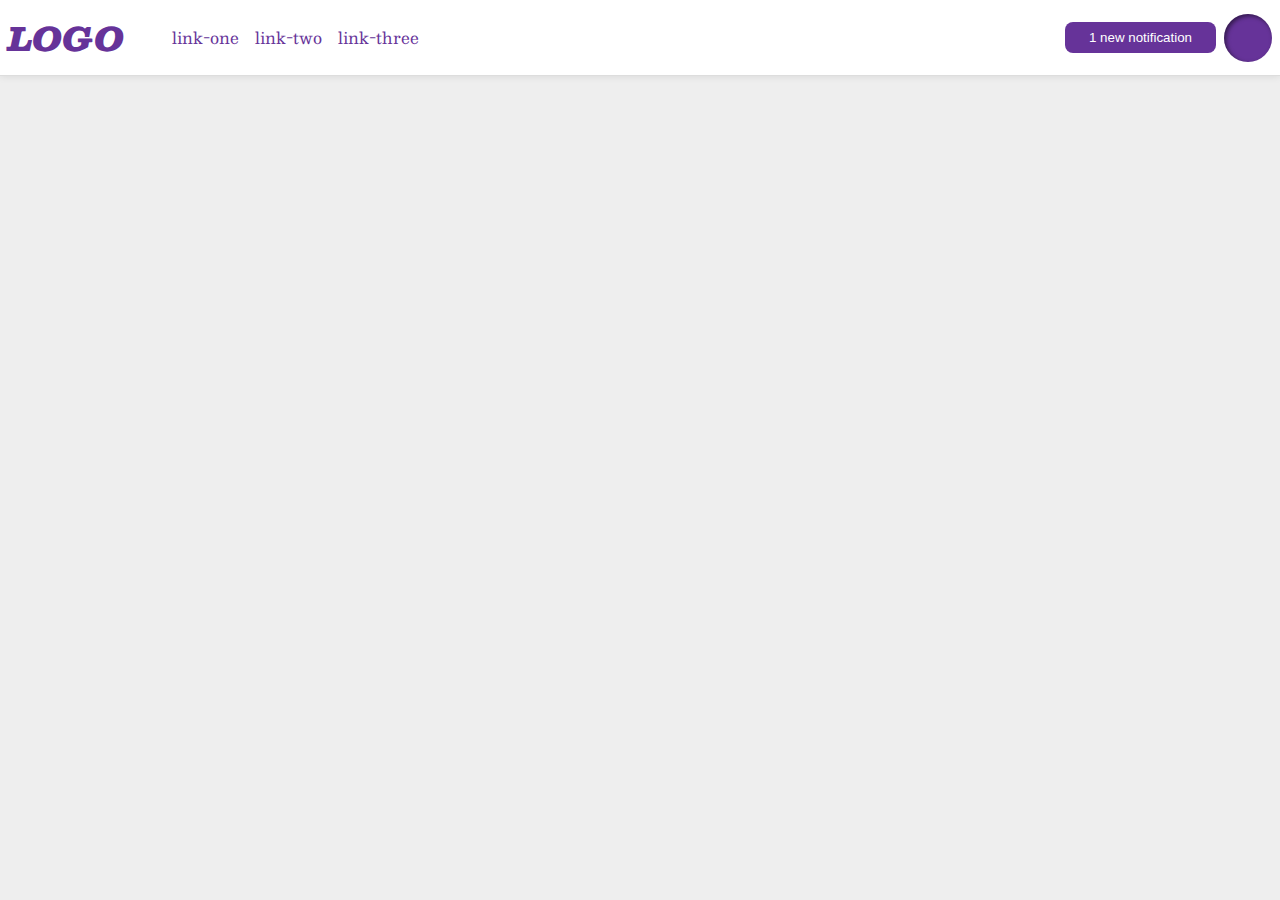
<file: foundations/flex/03-flex-header-2/index.html>
<!DOCTYPE html>
<html lang="en">
  <head>
    <meta charset="UTF-8">
    <meta http-equiv="X-UA-Compatible" content="IE=edge">
    <meta name="viewport" content="width=device-width, initial-scale=1.0">
    <title>Flex Header 2</title>
    <link rel="stylesheet" href="style.css">
  </head>
  <body>
    <div class="header">
      <div class="left-side">
        <div class="logo">
          LOGO
        </div>
        <ul class="links">
          <li><a href="https://google.com">link-one</a></li>
          <li><a href="https://google.com">link-two</a></li>
          <li><a href="https://google.com">link-three</a></li>
        </ul>
      </div>
      <div class="right-side">
        <button class="notifications">
          1 new notification
        </button>
        <div class="profile-image"></div>
      </div>
    </div>
  </body>
</html>
</file>
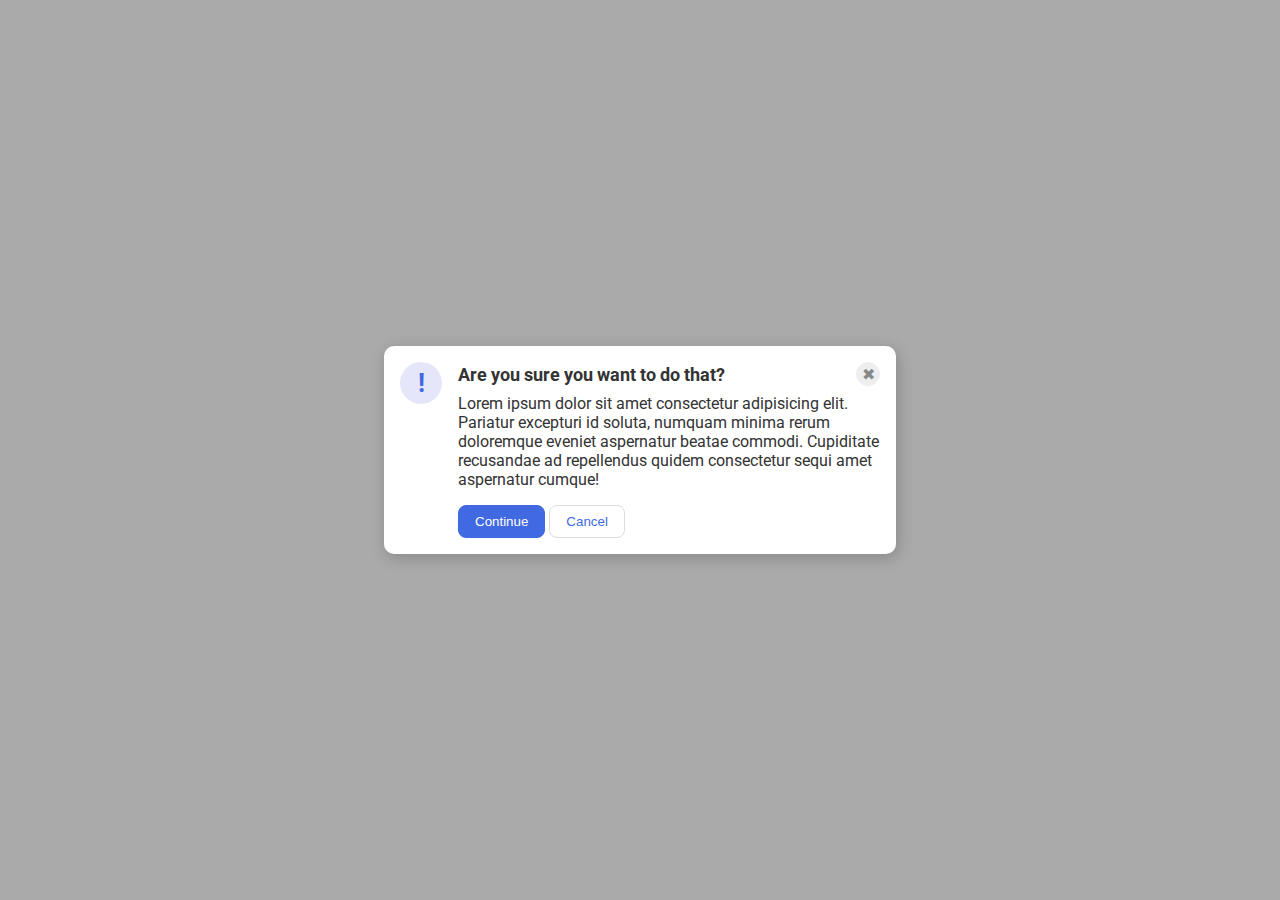
<file: foundations/flex/05-flex-modal/index.html>
<!DOCTYPE html>
<html lang="en">
  <head>
    <meta charset="UTF-8">
    <meta http-equiv="X-UA-Compatible" content="IE=edge">
    <meta name="viewport" content="width=device-width, initial-scale=1.0">
    <link rel="stylesheet" href="style.css">
    <title>Modal</title>
  </head>
  <body>
    <div class="modal">
      <div class="icon">!</div>
      <div class="content">
        <div class="header">
          Are you sure you want to do that?
          <button class="close-button">✖</button>
        </div>
        <div class="text">Lorem ipsum dolor sit amet consectetur adipisicing elit. Pariatur excepturi id soluta, numquam minima rerum doloremque eveniet aspernatur beatae commodi. Cupiditate recusandae ad repellendus quidem consectetur sequi amet aspernatur cumque!</div>
        <div class="buttons">
          <button class="continue">Continue</button>
          <button class="cancel">Cancel</button>
        </div>
      </div>
    </div>
  </body>
</html>
</file>
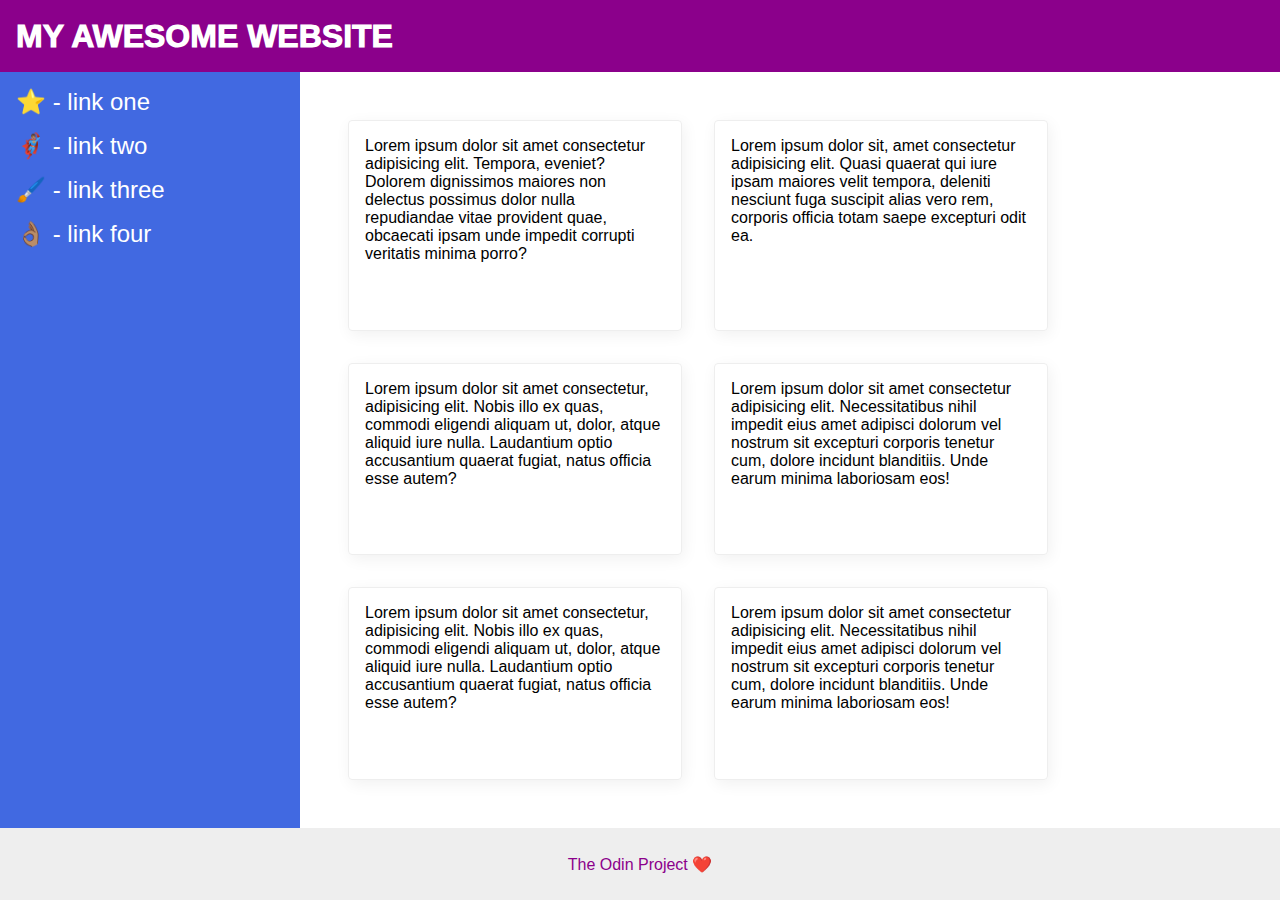
<file: foundations/flex/07-flex-layout-2/index.html>
<!DOCTYPE html>
<html lang="en">
  <head>
    <meta charset="UTF-8">
    <meta http-equiv="X-UA-Compatible" content="IE=edge">
    <meta name="viewport" content="width=device-width, initial-scale=1.0">
    <title>The Holy Grail</title>
    <link rel="stylesheet" href="style.css">
  </head>
  <body>
    <div class="header">
      MY AWESOME WEBSITE
    </div>
    <div class="container">
      <div class="sidebar">
        <ul>
          <li><a href="#">⭐ - link one</a></li>
          <li><a href="#">🦸🏽‍♂️ - link two</a></li>
          <li><a href="#">🖌️ - link three</a></li>
          <li><a href="#">👌🏽 - link four</a></li>
        </ul>
      </div>
  
      <div class="cards">
        <div class="card">Lorem ipsum dolor sit amet consectetur adipisicing elit. Tempora, eveniet? Dolorem dignissimos maiores non delectus possimus dolor nulla repudiandae vitae provident quae, obcaecati ipsam unde impedit corrupti veritatis minima porro? </div>
        <div class="card">Lorem ipsum dolor sit, amet consectetur adipisicing elit. Quasi quaerat qui iure ipsam maiores velit tempora, deleniti nesciunt fuga suscipit alias vero rem, corporis officia totam saepe excepturi odit ea.</div>
        <div class="card">Lorem ipsum dolor sit amet consectetur, adipisicing elit. Nobis illo ex quas, commodi eligendi aliquam ut, dolor, atque aliquid iure nulla. Laudantium optio accusantium quaerat fugiat, natus officia esse autem?</div>
        <div class="card">Lorem ipsum dolor sit amet consectetur adipisicing elit. Necessitatibus nihil impedit eius amet adipisci dolorum vel nostrum sit excepturi corporis tenetur cum, dolore incidunt blanditiis. Unde earum minima laboriosam eos!</div>
        <div class="card">Lorem ipsum dolor sit amet consectetur, adipisicing elit. Nobis illo ex quas, commodi eligendi aliquam ut, dolor, atque aliquid iure nulla. Laudantium optio accusantium quaerat fugiat, natus officia esse autem?</div>
        <div class="card">Lorem ipsum dolor sit amet consectetur adipisicing elit. Necessitatibus nihil impedit eius amet adipisci dolorum vel nostrum sit excepturi corporis tenetur cum, dolore incidunt blanditiis. Unde earum minima laboriosam eos!</div>
      </div>
    </div>
    <div class="footer">
      The Odin Project ❤️
    </div>
  </body>
</html>
</file>
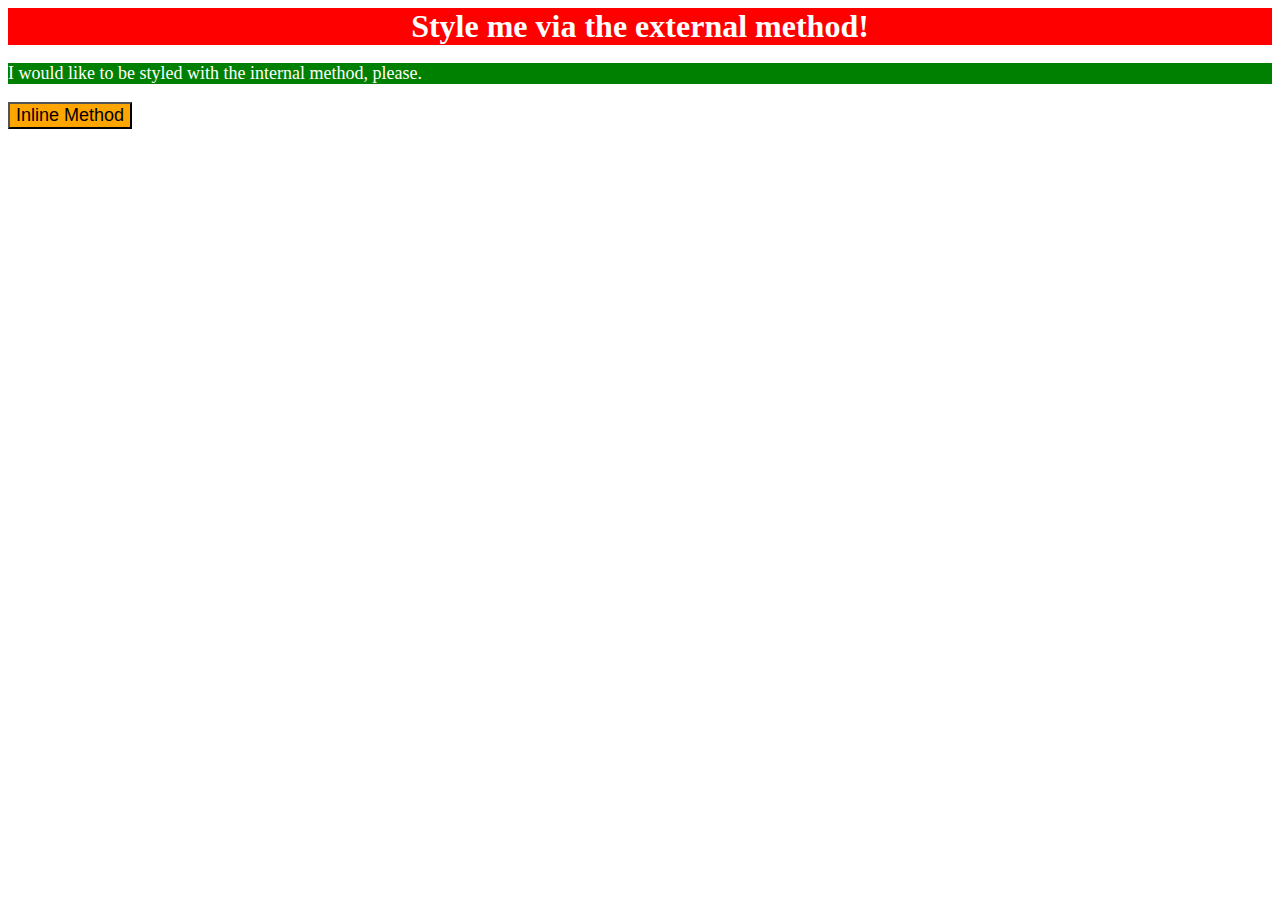
<file: foundations/intro-to-css/01-css-methods/index.html>
<!DOCTYPE html>
<html lang="en">
  <head>
    <meta charset="UTF-8">
    <meta http-equiv="X-UA-Compatible" content="IE=edge">
    <meta name="viewport" content="width=device-width, initial-scale=1.0">
    <link rel="stylesheet" href="styles.css">
    
    <style>
      p {
        color: white;
        background-color: green;
        font-size: 18px;
      }
    </style>
    
    <title>Methods for Adding CSS</title>
  </head>
  <body>
    <div>Style me via the external method!</div>
    <p>I would like to be styled with the internal method, please.</p>
    <button style="background-color: orange; font-size: 18px;">Inline Method</button>
  </body>
</html>
</file>
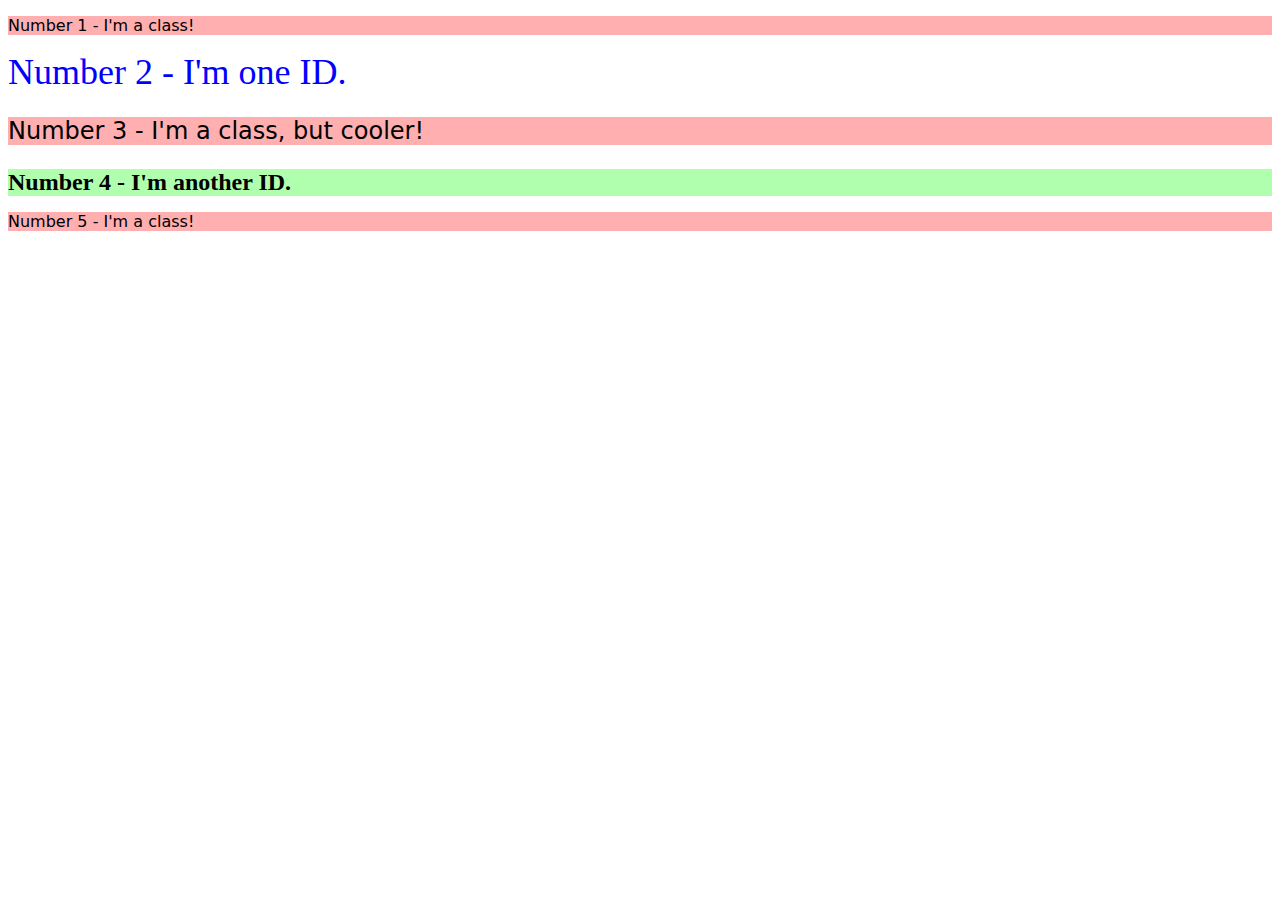
<file: foundations/intro-to-css/02-class-id-selectors/index.html>
<!DOCTYPE html>
<html lang="en">
  <head>
    <meta charset="UTF-8">
    <meta http-equiv="X-UA-Compatible" content="IE=edge">
    <meta name="viewport" content="width=device-width, initial-scale=1.0">
    <title>Class and ID Selectors</title>
    <link rel="stylesheet" href="style.css">
  </head>
  <body>
    <p class="number">Number 1 - I'm a class!</p>
    <div id="one">Number 2 - I'm one ID.</div>
    <p class="number cooler">Number 3 - I'm a class, but cooler!</p>
    <div id="another">Number 4 - I'm another ID.</div>
    <p class="number">Number 5 - I'm a class!</p>
  </body>
</html>
</file>
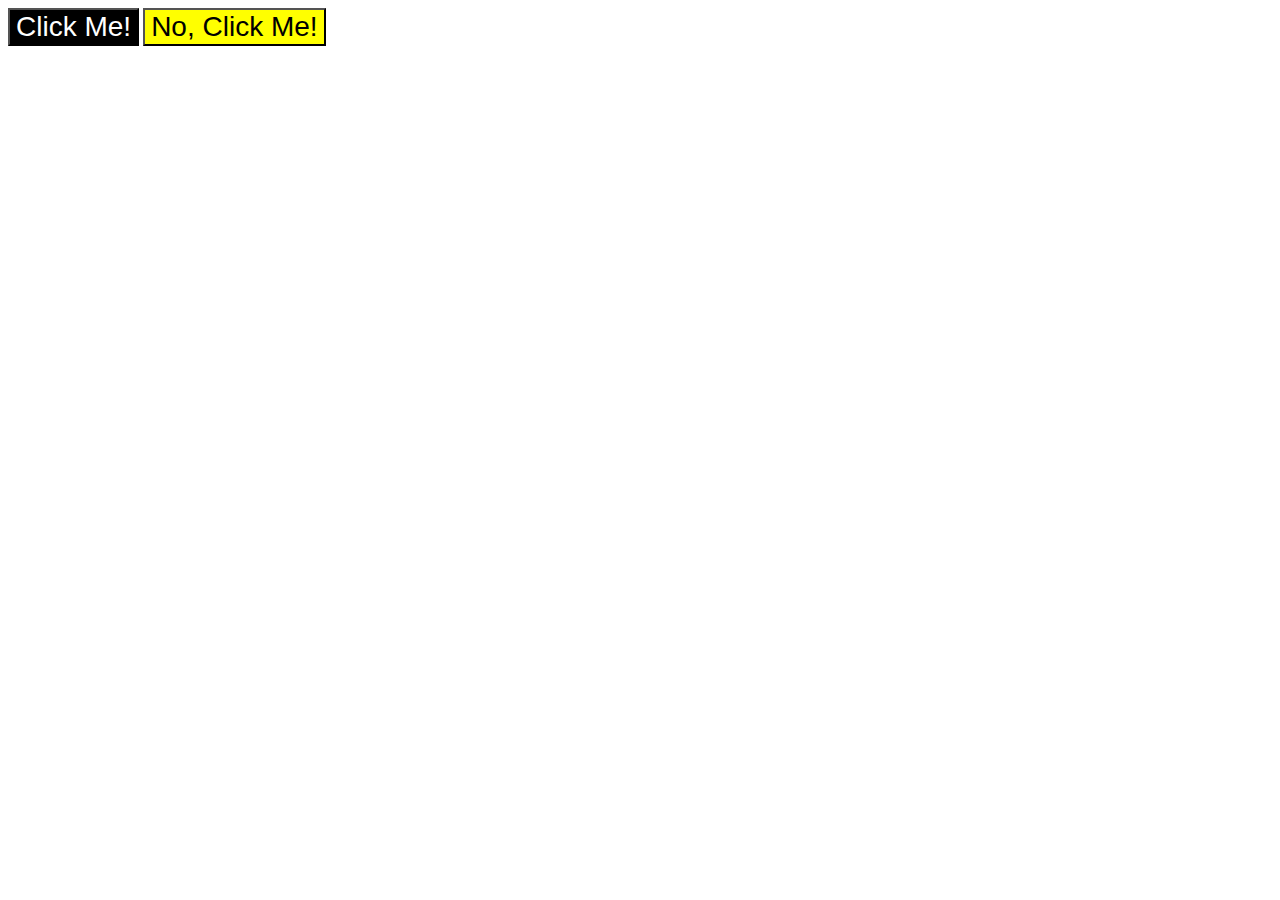
<file: foundations/intro-to-css/03-grouping-selectors/index.html>
<!DOCTYPE html>
<html lang="en">
  <head>
    <meta charset="UTF-8">
    <meta http-equiv="X-UA-Compatible" content="IE=edge">
    <meta name="viewport" content="width=device-width, initial-scale=1.0">
    <title>Grouping Selectors</title>
    <link rel="stylesheet" href="style.css">
  </head>
  <body>
    <button class="one">Click Me!</button>
    <button class="two">No, Click Me!</button>
  </body>
</html>
</file>
<file: foundations/flex/03-flex-header-2/style.css>
/* this is some magical font-importing.  
you'll learn about it later. */
@import url('https://fonts.googleapis.com/css2?family=Besley:ital,wght@0,400;1,900&display=swap');

body {
  margin: 0;
  background: #eee;
  font-family: Besley, serif;
}

.header {
  background: white;
  border-bottom: 1px solid #ddd;
  box-shadow: 0 0 8px rgba(0,0,0,.1);
  display: flex;
  align-items: center;
  justify-content: space-between;
  padding: 8px;
}

.profile-image {
  background: rebeccapurple;
  box-shadow: inset 2px 2px 4px rgba(0,0,0,.5);
  border-radius: 50%;
  width: 48px;
  height: 48px;
  flex-shrink: 0;
}

.logo {
  color: rebeccapurple;
  font-size: 32px;
  font-weight: 900;
  font-style: italic;
}

.right-side, .left-side {
  display: flex;
  align-items: center;
  gap: 8px;
}

button {
  border: none;
  border-radius: 8px;
  background: rebeccapurple;
  color: white;
  padding: 8px 24px;
}

a {
  /* this removes the line under our links */
  text-decoration: none;
  color: rebeccapurple;
}

ul {
  list-style-type: none;
  display: flex;
  gap: 16px;
}
</file>
<file: foundations/flex/05-flex-modal/style.css>
@import url('https://fonts.googleapis.com/css2?family=Roboto:wght@400;700&display=swap');

html, body {
  height: 100%;
}

body {
  font-family: Roboto, sans-serif;
  margin: 0;
  background: #aaa;
  color: #333;
  /* I'll give you this one for free lol */
  display: flex;
  align-items: center;
  justify-content: center;
}

.modal {
  background: white;
  width: 480px;
  border-radius: 10px;
  box-shadow: 2px 4px 16px rgba(0,0,0,.2);
  display: flex;
  flex-direction: row;
  padding: 16px;
  gap: 16px;
}

.icon {
  color: royalblue;
  font-size: 26px;
  font-weight: 700;
  background: lavender;
  width: 42px;
  height: 42px;
  border-radius: 50%;
  display: flex;
  align-items: center;
  justify-content: center;
  flex-shrink: 0;
}

.close-button {
  background: #eee;
  border-radius: 50%;
  color: #888;
  font-weight: 400;
  font-size: 16px;
  height: 24px;
  width: 24px;
  display: flex;
  align-items: center;
  justify-content: center;
  border: 1px solid #eee;
  padding: 0;
}

button {
  cursor: pointer;
  padding: 8px 16px;
  border-radius: 8px;
}

button.continue {
  background: royalblue;
  border: 1px solid royalblue;
  color: white;
}

button.cancel {
  background: white;
  border: 1px solid #ddd;
  color: royalblue;
}

.header {
  font-size: 18px;
  font-weight: 700;
  display: flex;
  align-items: center;
  justify-content: space-between;
  margin-bottom: 8px;
}

.header button {
  flex-shrink: 0;
}

.text {
  margin-bottom: 16px;
}
</file>
<file: foundations/flex/07-flex-layout-2/style.css>
body {
  font-family: -apple-system, BlinkMacSystemFont, 'Segoe UI', Roboto, Oxygen, Ubuntu, Cantarell, 'Open Sans', 'Helvetica Neue', sans-serif;
  margin: 0;
  min-height: 100vh;
  display: flex;
  flex-direction: column;
}

.header {
  height: 72px;
  background: darkmagenta;
  color: white;
  display: flex;
  align-items: center;
  justify-content: start;
  padding-left: 16px;
  font-size: 32px;
  font-weight: 1000;
}

.footer {
  height: 72px;
  background: #eee;
  color: darkmagenta;
  display: flex;
  justify-content: center;
  align-items: center
}

.sidebar {
  width: 300px;
  background: royalblue;
  box-sizing: border-box;
  padding: 16px;
  flex-shrink: 0;
}

.card {
  border: 1px solid #eee;
  box-shadow: 2px 4px 16px rgba(0,0,0,.06);
  border-radius: 4px;
}

.container {
  display: flex;
  flex-grow: 1;
}

ul {
  list-style: none;
  padding: 0px;
  margin-top: 0px;
  display: flex;
  flex-direction: column;
  gap: 16px;
}

a {
  text-decoration: none;
  color: #fff;
  font-size: 24px;
}

.cards {
  display: flex;
  flex-wrap: wrap;
  padding: 48px;
  gap: 32px;
}

.card {
  width: 300px;
  padding: 16px;
}
</file>
<file: foundations/intro-to-css/01-css-methods/styles.css>
div {
  color: white;
  background-color: red;
  font-size: 32px;
  font-weight: 700;
  text-align: center;
}
</file>
<file: foundations/intro-to-css/02-class-id-selectors/style.css>
.number {
  background-color: #FF000050;
  font-family: Verdana, "DejaVu Sans", sans-serif;
}
#one {
  color: #0000FF;
  font-size: 36px;
}
.number.cooler {
  font-size: 24px;
}
#another {
  background-color: #00FF0050;
  font-size: 24px;
  font-weight: 700;
}
</file>
<file: foundations/intro-to-css/03-grouping-selectors/style.css>
.one,
.two {
  font-size: 28px;
  font-family: Helvetica, "Times New Roman", sans-serif;
}
.one {
  color: white;
  background-color: black;
}
.two {
  color: black;
  background-color: yellow;
}
</file>
